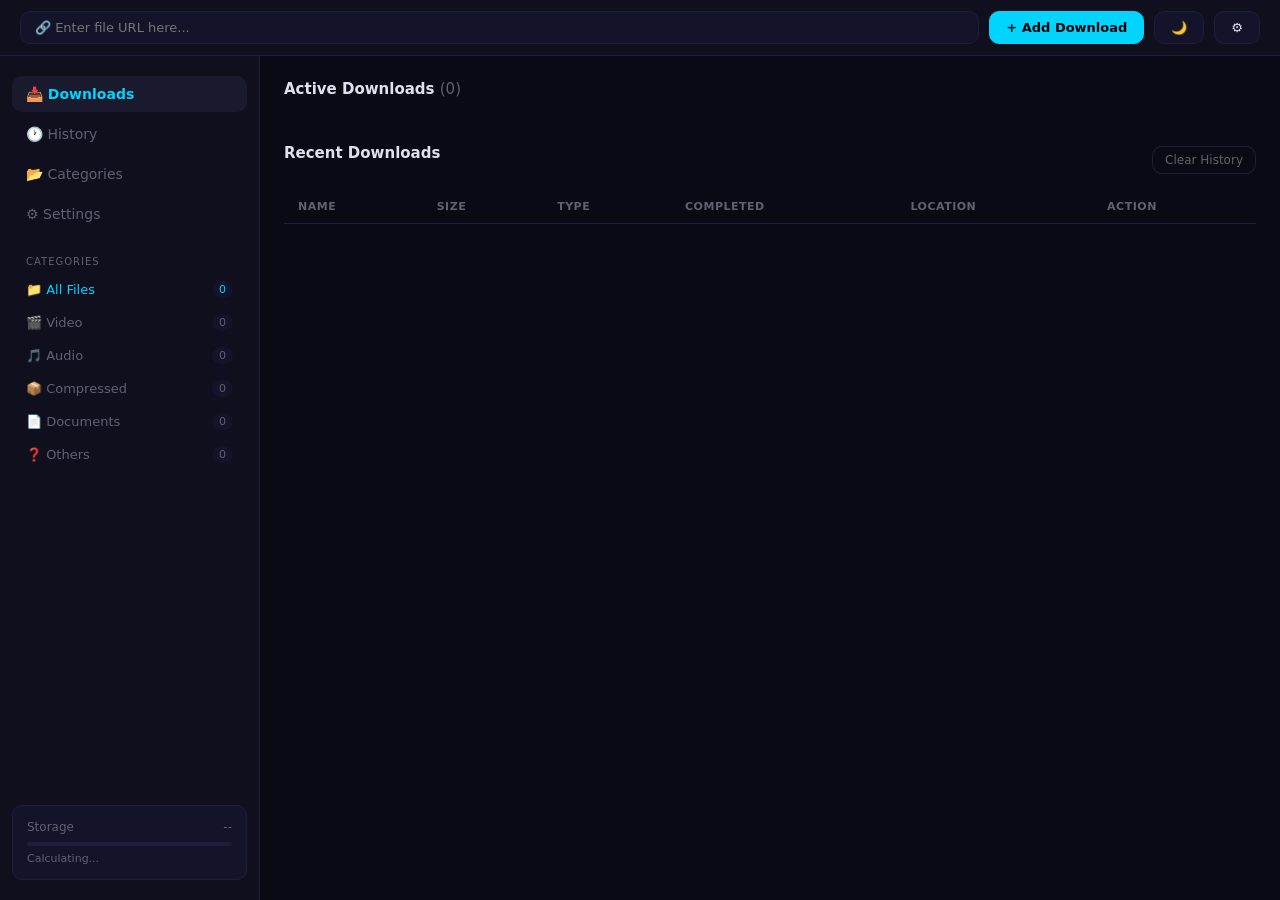
<file: frontend/index.html>
<!DOCTYPE html>
<html lang="en">

<head>
    <meta charset="UTF-8" />
    <meta name="viewport" content="width=device-width, initial-scale=1.0" />
    <title>EasyDownloader</title>
    <link rel="stylesheet" href="style.css" />
</head>

<body>
    <div class="app-layout">

        <!-- ═══════════════════════════════════════ -->
        <!--  TOP BAR                                -->
        <!-- ═══════════════════════════════════════ -->
        <header class="topbar">
            <input type="text" id="url-input" placeholder="🔗 Enter file URL here..." />
            <button id="add-download-btn">+ Add Download</button>
            <button id="theme-toggle">🌙</button>
            <button id="settings-btn">⚙</button>
        </header>

        <!-- ═══════════════════════════════════════ -->
        <!--  SIDEBAR                                -->
        <!-- ═══════════════════════════════════════ -->
        <aside class="sidebar">

            <!-- Navigation Menu -->
            <nav class="nav-menu">
                <a class="nav-item active" data-view="downloads">📥 Downloads</a>
                <a class="nav-item" data-view="history">🕐 History</a>
                <a class="nav-item" data-view="categories">📂 Categories</a>
                <a class="nav-item" data-view="settings">⚙ Settings</a>
            </nav>

            <!-- Categories List -->
            <div class="categories-list">
                <span class="categories-label">CATEGORIES</span>
                <a class="cat-item active" data-cat="all">📁 All Files <span id="cat-all">0</span></a>
                <a class="cat-item" data-cat="video">🎬 Video <span id="cat-video">0</span></a>
                <a class="cat-item" data-cat="audio">🎵 Audio <span id="cat-audio">0</span></a>
                <a class="cat-item" data-cat="compressed">📦 Compressed <span id="cat-compressed">0</span></a>
                <a class="cat-item" data-cat="document">📄 Documents <span id="cat-document">0</span></a>
                <a class="cat-item" data-cat="other">❓ Others <span id="cat-other">0</span></a>
            </div>

            <!-- Storage Widget -->
            <div class="storage-widget">
                <div class="storage-info">
                    <span>Storage</span>
                    <span id="storage-percent">--</span>
                </div>
                <div class="storage-bar">
                    <div class="storage-fill" id="storage-fill" style="width: 0%"></div>
                </div>
                <p id="storage-text">Calculating...</p>
            </div>

        </aside>

        <!-- ═══════════════════════════════════════ -->
        <!--  MAIN CONTENT                           -->
        <!-- ═══════════════════════════════════════ -->
        <main class="main-content">

            <!-- Active Downloads Section -->
            <section class="active-downloads">
                <h2>Active Downloads <span id="active-count">(0)</span></h2>
                <div id="downloads-list">
                    <!-- JS se download cards yahan inject honge -->
                </div>
            </section>

            <!-- Recent Downloads / History Table -->
            <section class="recent-downloads">
                <div class="section-header">
                    <h2>Recent Downloads</h2>
                    <button id="clear-history-btn">Clear History</button>
                </div>
                <table class="history-table">
                    <thead>
                        <tr>
                            <th>Name</th>
                            <th>Size</th>
                            <th>Type</th>
                            <th>Completed</th>
                            <th>Location</th>
                            <th>Action</th>
                        </tr>
                    </thead>
                    <tbody id="history-tbody">
                        <!-- JS se history rows yahan inject honge -->
                    </tbody>
                </table>
            </section>

        </main>

    </div>

    <script src="main.js"></script>
</body>

</html>
</file>
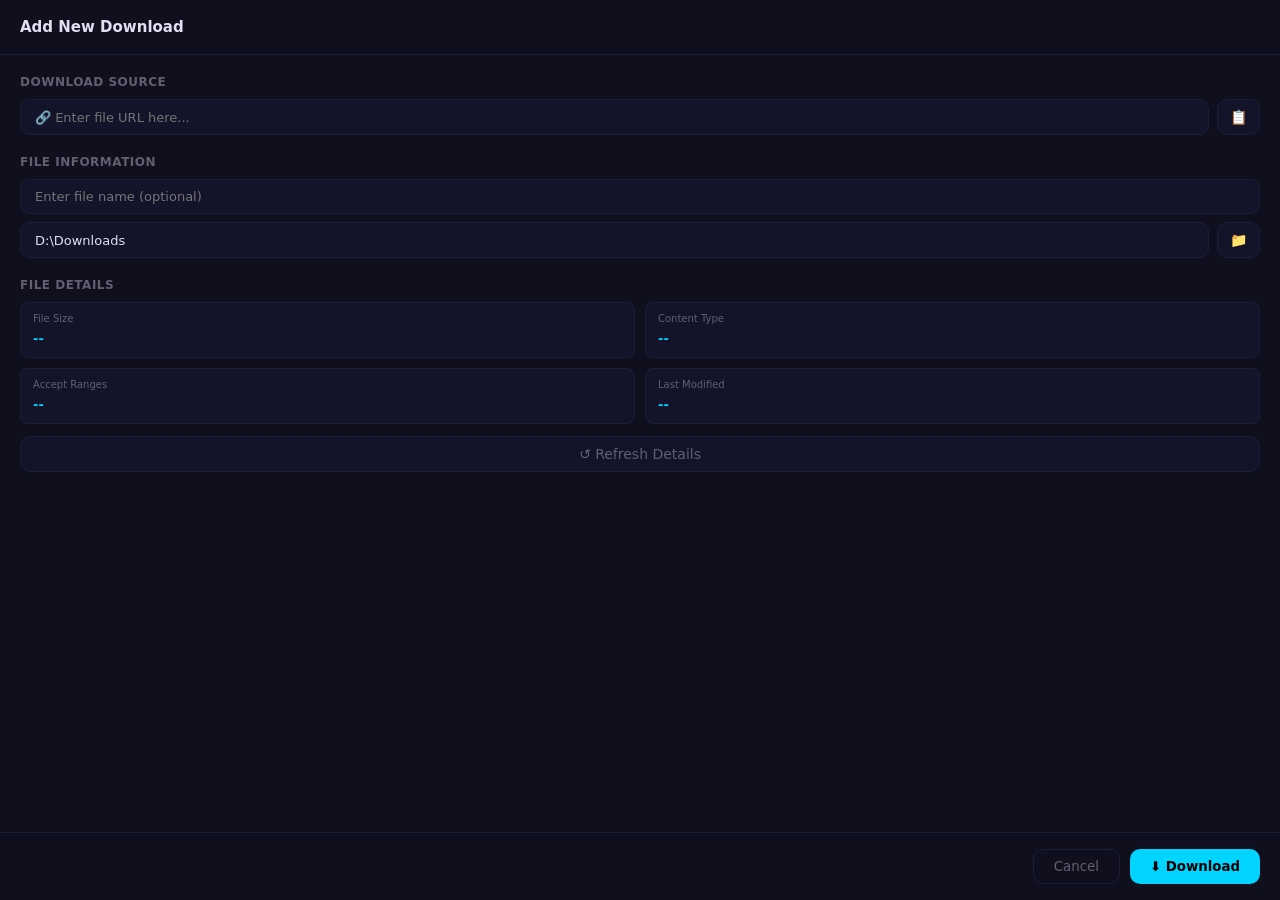
<file: frontend/modal.html>
<!DOCTYPE html>
<html lang="en">

<head>
    <meta charset="UTF-8" />
    <title>Add New Download</title>
    <link rel="stylesheet" href="style.css" />
    <style>
        /* Modal window specific styles */
        body {
            height: 100vh;
            display: flex;
            flex-direction: column;
            background: var(--bg-secondary);
            overflow: hidden;
        }
    </style>
</head>

<body>

    <!-- Header -->
    <div class="modal-header" style="border-radius: 0;">
        <h3>Add New Download</h3>
    </div>

    <!-- Body -->
    <div class="modal-body" style="flex: 1; overflow-y: auto;">

        <!-- Section 1: Download Source -->
        <section>
            <h4>Download Source</h4>
            <div class="url-input-row">
                <input type="text" id="modal-url" placeholder="🔗 Enter file URL here..." />
                <button id="paste-btn" title="Paste from clipboard">📋</button>
            </div>
        </section>

        <!-- Section 2: File Information -->
        <section>
            <h4>File Information</h4>
            <input type="text" id="custom-filename" placeholder="Enter file name (optional)" />
            <div class="dir-row">
                <input type="text" id="output-dir" value="D:\Downloads" readonly />
                <button id="browse-btn" title="Browse folder">📁</button>
            </div>
        </section>

        <!-- Section 3: File Details -->
        <section>
            <h4>File Details</h4>
            <div class="file-details-grid">
                <div><label>File Size</label><span id="detail-size">--</span></div>
                <div><label>Content Type</label><span id="detail-type">--</span></div>
                <div><label>Accept Ranges</label><span id="detail-ranges">--</span></div>
                <div><label>Last Modified</label><span id="detail-date">--</span></div>
            </div>
            <button id="refresh-details-btn">↺ Refresh Details</button>
        </section>

    </div>

    <!-- Footer -->
    <div class="modal-footer" style="border-radius: 0;">
        <button id="modal-cancel">Cancel</button>
        <button id="modal-download">⬇ Download</button>
    </div>

    <script src="modal.js"></script>
</body>

</html>
</file>
<file: frontend/style.css>
/* Google Font import */
@import url('https://fonts.googleapis.com/css2?family=Inter:wght@400;500;600;700&display=swap');

/* ═══════════════════════════════════════
   CSS VARIABLES (Design Tokens)
   ═══════════════════════════════════════ */
:root {
    --bg-primary: #0a0a14;
    /* Main background — dark navy */
    --bg-secondary: #0f0f1e;
    /* Sidebar background */
    --bg-card: #13132a;
    /* Cards ka background */
    --bg-hover: #1a1a2e;
    /* Hover state */

    --accent: #00d4ff;
    /* Primary accent — cyan */
    --accent-dim: #0099bb;
    /* Darker accent */

    --text-primary: #e0e0f0;
    /* Main text */
    --text-muted: #606070;
    /* Secondary/muted text */

    --border: #1e1e3a;
    /* Border color */

    --radius: 10px;
    /* Border radius */
    --sidebar-w: 260px;
    /* Sidebar width */
}

/* ═══════════════════════════════════════
   RESET
   ═══════════════════════════════════════ */
*,
*::before,
*::after {
    box-sizing: border-box;
    margin: 0;
    padding: 0;
}

body {
    font-family: 'Segoe UI', system-ui, sans-serif;
    background: var(--bg-primary);
    color: var(--text-primary);
    height: 100vh;
    overflow: hidden;
    /* scroll sidebar/main ke andar hogi, body pe nahi */
}

a {
    text-decoration: none;
    cursor: pointer;
}

button {
    cursor: pointer;
    font-family: inherit;
}

input {
    font-family: inherit;
}

/* ═══════════════════════════════════════
   APP LAYOUT — 2 Column Grid
   ═══════════════════════════════════════ */
.app-layout {
    display: grid;
    grid-template-areas:
        "topbar  topbar"
        "sidebar main";
    grid-template-rows: 56px 1fr;
    /* topbar fixed 56px, baaki sidebar+main */
    grid-template-columns: var(--sidebar-w) 1fr;
    height: 100vh;
}

/* ───────── TOPBAR ───────── */
.topbar {
    grid-area: topbar;
    display: flex;
    align-items: center;
    gap: 10px;
    padding: 0 20px;
    background: var(--bg-secondary);
    border-bottom: 1px solid var(--border);
}

.topbar #url-input {
    flex: 1;
    /* baki sari jagah le lega */
    background: var(--bg-card);
    border: 1px solid var(--border);
    border-radius: var(--radius);
    padding: 8px 14px;
    color: var(--text-primary);
    font-size: 13px;
    outline: none;
    transition: border-color 0.2s;
}

.topbar #url-input:focus {
    border-color: var(--accent);
}

.topbar button {
    background: var(--bg-card);
    border: 1px solid var(--border);
    color: var(--text-primary);
    padding: 8px 16px;
    border-radius: var(--radius);
    font-size: 13px;
    transition: all 0.2s;
}

.topbar button:hover {
    border-color: var(--accent);
    color: var(--accent);
}

/* #add-download-btn ko special styling */
#add-download-btn {
    background: var(--accent) !important;
    border-color: var(--accent) !important;
    color: #000 !important;
    font-weight: 600;
}

#add-download-btn:hover {
    background: var(--accent-dim) !important;
    color: #000 !important;
}

/* ───────── SIDEBAR ───────── */
.sidebar {
    grid-area: sidebar;
    background: var(--bg-secondary);
    border-right: 1px solid var(--border);
    display: flex;
    flex-direction: column;
    gap: 24px;
    padding: 20px 12px;
    overflow-y: auto;
}

/* ───────── MAIN CONTENT ───────── */
.main-content {
    grid-area: main;
    overflow-y: auto;
    padding: 24px;
    display: flex;
    flex-direction: column;
    gap: 32px;
}

/* ═══════════════════════════════════════
   SIDEBAR COMPONENTS
   ═══════════════════════════════════════ */

/* ── Nav Menu ── */
.nav-menu {
    display: flex;
    flex-direction: column;
    gap: 4px;
}

.nav-item {
    display: block;
    padding: 10px 14px;
    border-radius: var(--radius);
    color: var(--text-muted);
    font-size: 14px;
    transition: all 0.2s;
}

.nav-item:hover {
    background: var(--bg-hover);
    color: var(--text-primary);
}

.nav-item.active {
    background: var(--bg-hover);
    color: var(--accent);
    font-weight: 600;
}

/* ── Categories ── */
.categories-label {
    font-size: 10px;
    color: var(--text-muted);
    letter-spacing: 1px;
    text-transform: uppercase;
    padding: 0 14px;
    display: block;
    margin-bottom: 6px;
}

.cat-item {
    display: flex;
    justify-content: space-between;
    align-items: center;
    padding: 8px 14px;
    border-radius: var(--radius);
    color: var(--text-muted);
    font-size: 13px;
    transition: all 0.2s;
}

.cat-item:hover {
    background: var(--bg-hover);
    color: var(--text-primary);
}

.cat-item.active {
    color: var(--accent);
}

.cat-item span {
    font-size: 11px;
    background: var(--bg-card);
    padding: 2px 7px;
    border-radius: 20px;
}

/* ── Storage Widget ── */
.storage-widget {
    margin-top: auto;
    /* sidebar ke bottom mein push karta hai */
    padding: 14px;
    background: var(--bg-card);
    border-radius: var(--radius);
    border: 1px solid var(--border);
}

.storage-info {
    display: flex;
    justify-content: space-between;
    font-size: 12px;
    color: var(--text-muted);
    margin-bottom: 8px;
}

.storage-bar {
    height: 4px;
    background: var(--border);
    border-radius: 4px;
    overflow: hidden;
    margin-bottom: 6px;
}

.storage-fill {
    height: 100%;
    background: var(--accent);
    border-radius: 4px;
    transition: width 0.4s ease;
}

#storage-text {
    font-size: 11px;
    color: var(--text-muted);
}

/* ═══════════════════════════════════════
   MAIN CONTENT SECTIONS
   ═══════════════════════════════════════ */

.active-downloads h2,
.recent-downloads h2 {
    font-size: 15px;
    font-weight: 600;
    color: var(--text-primary);
    margin-bottom: 14px;
}

.active-downloads h2 span {
    color: var(--text-muted);
    font-weight: 400;
}

.section-header {
    display: flex;
    justify-content: space-between;
    align-items: center;
    margin-bottom: 14px;
}

#clear-history-btn {
    background: transparent;
    border: 1px solid var(--border);
    color: var(--text-muted);
    padding: 6px 12px;
    border-radius: var(--radius);
    font-size: 12px;
    transition: all 0.2s;
}

#clear-history-btn:hover {
    border-color: #ff4a4a;
    color: #ff4a4a;
}

/* ── History Table ── */
.history-table {
    width: 100%;
    border-collapse: collapse;
    font-size: 13px;
}

.history-table th {
    text-align: left;
    padding: 10px 14px;
    color: var(--text-muted);
    font-size: 11px;
    text-transform: uppercase;
    letter-spacing: 0.5px;
    border-bottom: 1px solid var(--border);
}

.history-table td {
    padding: 12px 14px;
    border-bottom: 1px solid var(--border);
    color: var(--text-primary);
}

.history-table tr:hover td {
    background: var(--bg-hover);
}

.history-table td button {
    background: transparent;
    border: 1px solid var(--border);
    color: var(--text-muted);
    padding: 4px 8px;
    border-radius: 6px;
    font-size: 12px;
    transition: all 0.2s;
    margin-right: 4px;
}

.history-table td button:hover {
    border-color: var(--accent);
    color: var(--accent);
}

/* ═══════════════════════════════════════
   DOWNLOAD CARD
   ═══════════════════════════════════════ */
.download-card {
    background: var(--bg-card);
    border: 1px solid var(--border);
    border-radius: var(--radius);
    padding: 16px;
    margin-bottom: 12px;
    transition: border-color 0.2s;
}

.download-card:hover {
    border-color: #2a2a4e;
}

.card-main {
    display: grid;
    grid-template-columns: 48px 1fr auto auto;
    align-items: center;
    gap: 14px;
}

/* File type icon */
.file-icon {
    width: 48px;
    height: 48px;
    border-radius: 10px;
    display: flex;
    align-items: center;
    justify-content: center;
    font-size: 22px;
}

.file-icon.video {
    background: #1a3a5c;
    color: #4a9eff;
}

.file-icon.audio {
    background: #3a1a5c;
    color: #c14aff;
}

.file-icon.compressed {
    background: #5c3a1a;
    color: #ff9c4a;
}

.file-icon.image {
    background: #1a5c2a;
    color: #4aff7c;
}

.file-icon.document {
    background: #5c1a1a;
    color: #ff4a4a;
}

.file-icon.other {
    background: #2a2a3e;
    color: #a0a0b0;
}

/* Download info */
.filename {
    font-size: 14px;
    font-weight: 600;
    margin-bottom: 6px;
}

.progress-row {
    display: flex;
    justify-content: space-between;
    font-size: 12px;
    color: var(--text-muted);
    margin-bottom: 6px;
}

.progress-bar {
    height: 6px;
    background: var(--border);
    border-radius: 6px;
    overflow: hidden;
}

.progress-fill {
    height: 100%;
    background: linear-gradient(90deg, var(--accent), #0099bb);
    border-radius: 6px;
    width: 0%;
    transition: width 0.3s ease;
}

/* Speed + ETA */
.download-meta {
    display: flex;
    flex-direction: column;
    align-items: flex-end;
    gap: 4px;
}

.speed {
    font-size: 13px;
    color: var(--accent);
    font-weight: 600;
}

.eta {
    font-size: 11px;
    color: var(--text-muted);
}

/* Action Buttons */
.download-actions {
    display: flex;
    gap: 6px;
}

.download-actions button {
    background: var(--bg-hover);
    border: 1px solid var(--border);
    color: var(--text-muted);
    padding: 6px 12px;
    border-radius: 8px;
    font-size: 12px;
    transition: all 0.2s;
}

.download-actions button:hover {
    border-color: var(--accent);
    color: var(--accent);
}

.cancel-btn:hover {
    border-color: #ff4a4a !important;
    color: #ff4a4a !important;
}

/* Chunk Details (expand/collapse) */
.chunk-details {
    margin-top: 12px;
    padding-top: 12px;
    border-top: 1px solid var(--border);
    animation: slideDown 0.2s ease;
}

@keyframes slideDown {
    from {
        opacity: 0;
        transform: translateY(-8px);
    }

    to {
        opacity: 1;
        transform: translateY(0);
    }
}

.chunk-details-header {
    font-size: 11px;
    color: var(--text-muted);
    text-transform: uppercase;
    letter-spacing: 0.5px;
    margin-bottom: 8px;
}

.chunk-row {
    display: grid;
    grid-template-columns: 60px 1fr 40px 70px 20px;
    align-items: center;
    gap: 8px;
    padding: 4px 0;
}

.chunk-label {
    font-size: 11px;
    color: var(--text-muted);
}

.chunk-pct {
    font-size: 11px;
    color: #a0a0b0;
    text-align: right;
}

.chunk-spd {
    font-size: 11px;
    color: var(--accent);
}

.chunk-ico {
    font-size: 13px;
}

.chunk-bar {
    height: 4px;
    background: var(--border);
    border-radius: 4px;
    overflow: hidden;
}

.chunk-fill {
    height: 100%;
    background: var(--accent);
    border-radius: 4px;
}

.details-toggle-btn {
    background: transparent;
    border: 1px solid var(--border);
    color: var(--text-muted);
    padding: 6px 12px;
    border-radius: 6px;
    font-size: 12px;
    transition: all 0.2s;
}

.details-toggle-btn:hover,
.details-toggle-btn.active {
    border-color: var(--accent);
    color: var(--accent);
}

/* ═══════════════════════════════════════
   MODAL
   ═══════════════════════════════════════ */
.modal-overlay {
    position: fixed;
    inset: 0;
    /* top/right/bottom/left = 0 */
    background: rgba(0, 0, 0, 0.7);
    display: flex;
    align-items: center;
    justify-content: center;
    z-index: 100;
    backdrop-filter: blur(4px);
}

.modal-box {
    background: var(--bg-secondary);
    border: 1px solid var(--border);
    border-radius: 14px;
    width: 480px;
    max-height: 90vh;
    overflow-y: auto;
    animation: modalIn 0.2s ease;
}

@keyframes modalIn {
    from {
        opacity: 0;
        transform: scale(0.95);
    }

    to {
        opacity: 1;
        transform: scale(1);
    }
}

.modal-header {
    display: flex;
    justify-content: space-between;
    align-items: center;
    padding: 18px 20px;
    border-bottom: 1px solid var(--border);
}

.modal-header h3 {
    font-size: 15px;
    font-weight: 600;
}

#modal-close {
    background: transparent;
    border: none;
    color: var(--text-muted);
    font-size: 18px;
    transition: color 0.2s;
}

#modal-close:hover {
    color: #ff4a4a;
}

.modal-body {
    padding: 20px;
    display: flex;
    flex-direction: column;
    gap: 20px;
}

.modal-body section h4 {
    font-size: 12px;
    color: var(--text-muted);
    text-transform: uppercase;
    letter-spacing: 0.5px;
    margin-bottom: 10px;
}

.modal-body input[type="text"] {
    width: 100%;
    background: var(--bg-card);
    border: 1px solid var(--border);
    border-radius: var(--radius);
    padding: 9px 14px;
    color: var(--text-primary);
    font-size: 13px;
    outline: none;
    transition: border-color 0.2s;
}

.modal-body input:focus {
    border-color: var(--accent);
}

.url-input-row,
.dir-row {
    display: flex;
    gap: 8px;
}

.url-input-row input,
.dir-row input {
    flex: 1;
}

.url-input-row button,
.dir-row button,
#refresh-details-btn {
    background: var(--bg-card);
    border: 1px solid var(--border);
    color: var(--text-muted);
    padding: 9px 12px;
    border-radius: var(--radius);
    font-size: 14px;
    transition: all 0.2s;
}

.url-input-row button:hover,
.dir-row button:hover,
#refresh-details-btn:hover {
    border-color: var(--accent);
    color: var(--accent);
}

#custom-filename {
    margin-bottom: 8px;
}

.file-details-grid {
    display: grid;
    grid-template-columns: 1fr 1fr;
    gap: 10px;
    margin-bottom: 12px;
}

.file-details-grid div {
    background: var(--bg-card);
    border: 1px solid var(--border);
    border-radius: 8px;
    padding: 10px 12px;
}

.file-details-grid label {
    display: block;
    font-size: 10px;
    color: var(--text-muted);
    margin-bottom: 4px;
}

.file-details-grid span {
    font-size: 13px;
    color: var(--accent);
    font-weight: 600;
}

#refresh-details-btn {
    width: 100%;
}

.modal-footer {
    display: flex;
    justify-content: flex-end;
    gap: 10px;
    padding: 16px 20px;
    border-top: 1px solid var(--border);
}

#modal-cancel {
    background: transparent;
    border: 1px solid var(--border);
    color: var(--text-muted);
    padding: 9px 20px;
    border-radius: var(--radius);
    transition: all 0.2s;
}

#modal-cancel:hover {
    border-color: #ff4a4a;
    color: #ff4a4a;
}

#modal-download {
    background: var(--accent);
    border: none;
    color: #000;
    font-weight: 600;
    padding: 9px 20px;
    border-radius: var(--radius);
    transition: all 0.2s;
}

#modal-download:hover {
    background: var(--accent-dim);
}
</file>
